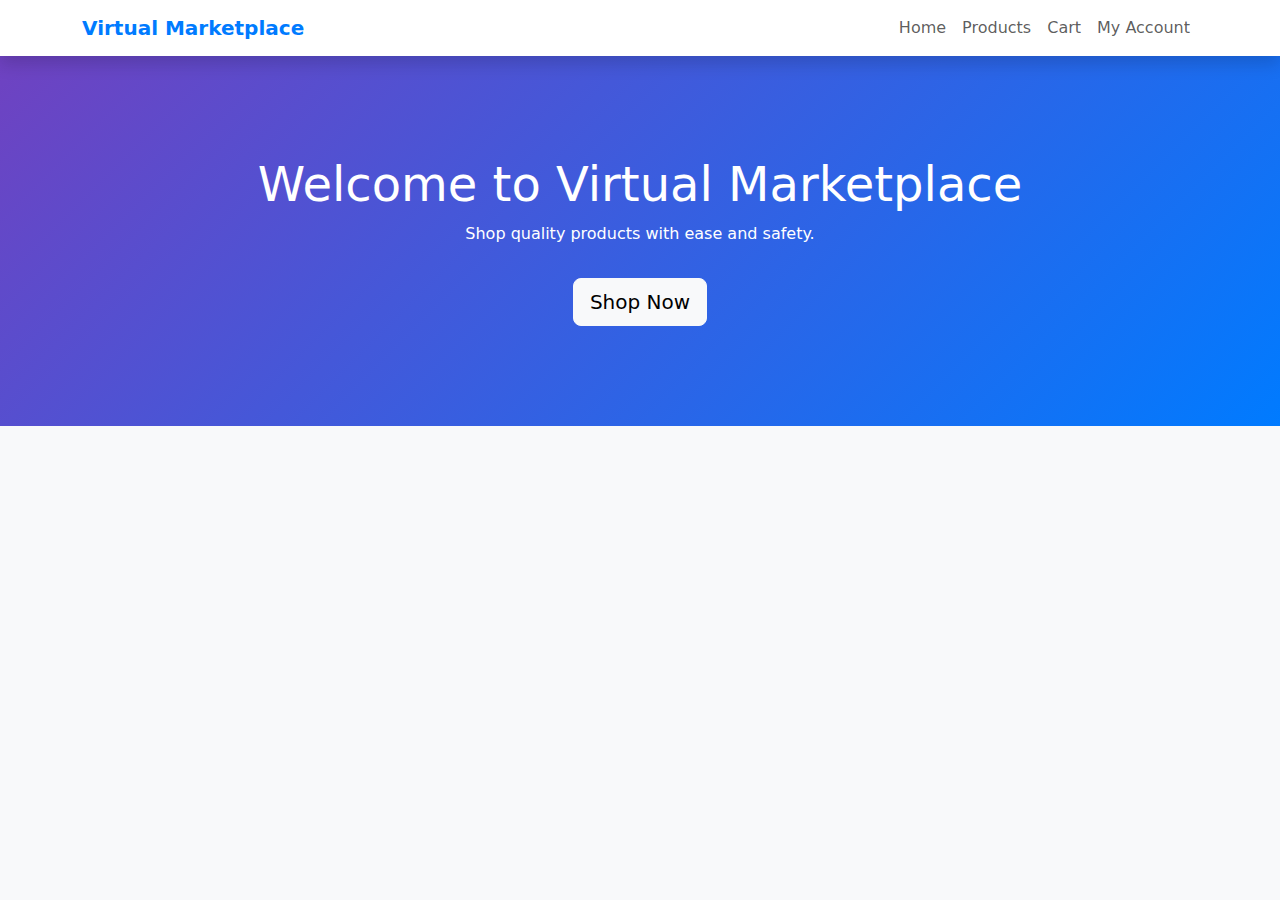
<file: virtual_marketplace/index.html>
<!DOCTYPE html>
<html lang="en">
    <head>
        <meta charset="UTF-8">
        <meta name="viewport" content="width=device-width, initial-scale=1.0">
        <title>Virtual Marketplace - Home</title>
        <link href="https://cdn.jsdelivr.net/npm/bootstrap@5.3.0/dist/css/bootstrap.min.css" rel="stylesheet">
        <style>
        body {
            background: #f8f9fa;
        }

        .navbar-brand {
            font-weight: bold;
            color: #007bff;
        }

        .hero {
            background: linear-gradient(135deg, #6f42c1, #007bff);
            color: #fff;
            padding: 100px 0;
            text-align: center;
        }

        .hero h1 {
            font-size: 3rem;
        }
        </style>
    </head>
    <body>
        <nav class="navbar navbar-expand-lg navbar-light bg-white shadow">
            <div class="container">
                <a class="navbar-brand" href="#">Virtual Marketplace</a>
                <button
                    class="navbar-toggler"
                    type="button"
                    data-bs-toggle="collapse"
                    data-bs-target="#navbarNav"
                >
                    <span class="navbar-toggler-icon"></span>
                </button>
                <div class="collapse navbar-collapse" id="navbarNav">
                    <ul class="navbar-nav ms-auto">
                        <li class="nav-item">
                            <a class="nav-link" href="index.html">Home</a>
                        </li>
                        <li class="nav-item">
                            <a class="nav-link" href="product.html">Products</a>
                        </li>
                        <li class="nav-item">
                            <a class="nav-link" href="cart.php">Cart</a>
                        </li>
                        <li class="nav-item">
                            <a class="nav-link" href="my_account.php">My Account</a>
                        </li>
                    </ul>
                </div>
            </div>
        </nav>
        <section class="hero">
            <div class="container">
                <h1>Welcome to Virtual Marketplace</h1>
                <p>Shop quality products with ease and safety.</p>
                <a href="product.html" class="btn btn-light btn-lg mt-3">Shop Now</a>
            </div>
        </section>
        <script src="https://cdn.jsdelivr.net/npm/bootstrap@5.3.0/dist/js/bootstrap.bundle.min.js"></script>
    </body>
</html>
</file>
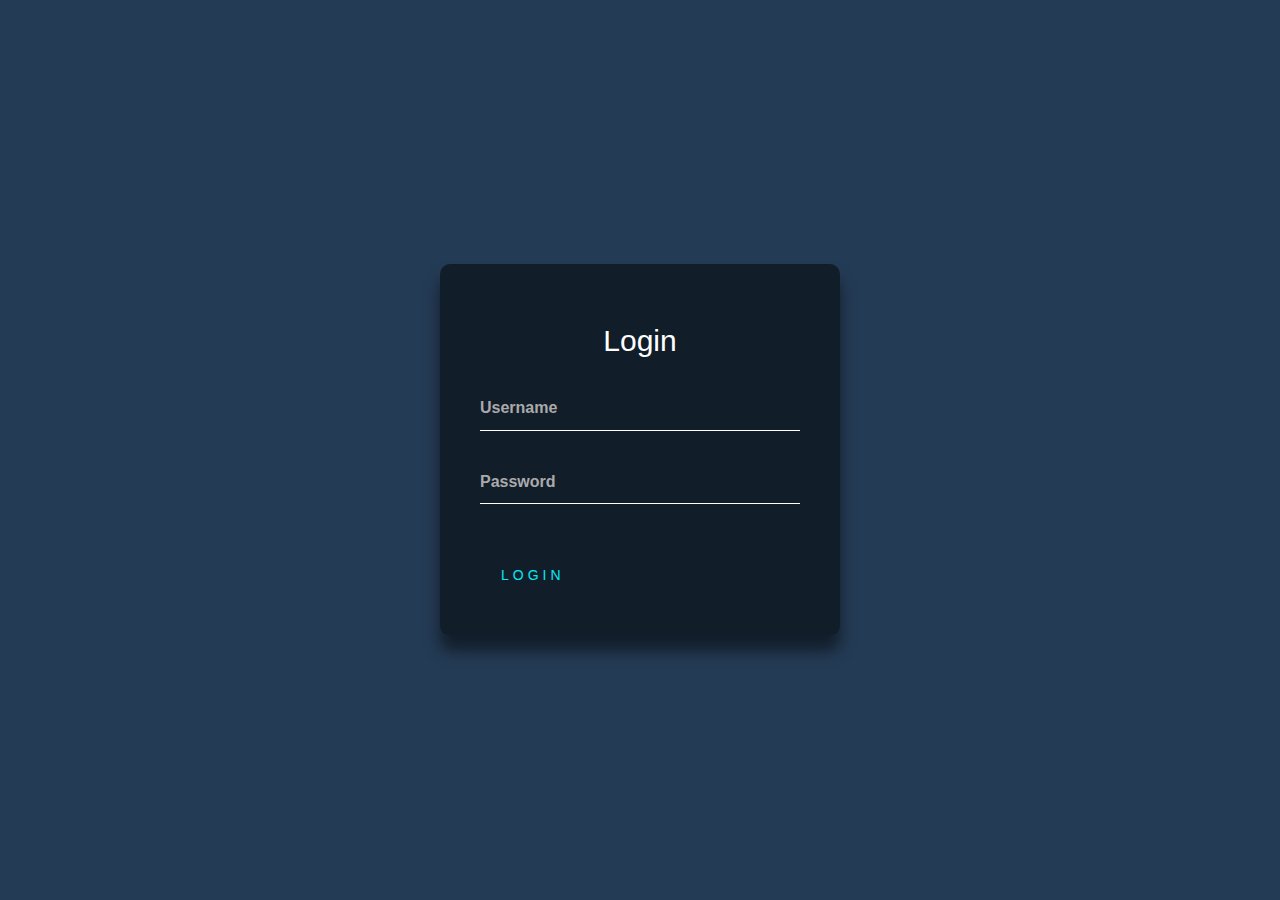
<file: formvalidation/Loginbox.html>
<!DOCTYPE html>
<html lang="">
    <head>
        <meta charset="utf-8">
        <meta http-equiv="X-UA-Compatible" content="IE=edge">
        <meta name="viewport" content="width=device-width, initial-scale=1">
        <title>Title Page</title>
        <!-- Bootstrap CSS -->
        <link href="https://maxcdn.bootstrapcdn.com/bootstrap/3.3.7/css/bootstrap.min.css" rel="stylesheet">
        <!-- HTML5 Shim and Respond.js IE8 support of HTML5 elements and media queries -->
        <!-- WARNING: Respond.js doesn't work if you view the page via file:// -->
        <!--[if lt IE 9]>
            <script src="https://oss.maxcdn.com/libs/html5shiv/3.7.3/html5shiv.js"></script>
            <script src="https://oss.maxcdn.com/libs/respond.js/1.4.2/respond.min.js"></script>
        <![endif]-->
        <style>
        * {
      margin: 0;
      padding: 0;
      box-sizing: border-box;
      font-family: sans-serif;
    }

    body {
      background: #243b55;
      display: flex;
      justify-content: center;
      align-items: center;
      min-height: 100vh;
      flex-direction: column;
      padding: 20px;
    }

    .login-box {
      width: 100%;
      max-width: 400px;
      padding: 40px;
      background: rgba(0, 0, 0, 0.5);
      border-radius: 10px;
      box-shadow: 0 15px 15px rgba(0, 0, 0, 0.5);
    }

    .login-box h2 {
      color: #fff;
      text-align: center;
      margin-bottom: 30px;
    }

    .user-box {
      position: relative;
      margin-bottom: 30px;
    }

    .user-box input {
      width: 100%;
      padding: 10px 0;
      font-size: 16px;
      color: #fff;
      background: transparent;
      border: none;
      border-bottom: 1px solid #fff;
      outline: none;
    }

    .user-box label {
      position: absolute;
      top: 0;
      left: 0;
      padding: 10px 0;
      font-size: 16px;
      color: #aaa;
      pointer-events: none;
      transition: 0.5s;
    }

    .user-box input:focus ~ label,
    .user-box input:valid ~ label {
      top: -20px;
      font-size: 12px;
      color: #03e9f4;
    }

    a.btn {
      position: relative;
      display: inline-block;
      padding: 10px 20px;
      color: #03e9f4;
      text-transform: uppercase;
      letter-spacing: 4px;
      text-decoration: none;
      overflow: hidden;
      transition: 0.5s;
      margin-top: 20px;
    }

    a.btn:hover {
      background: #f403c4;
      color: #000;
      border-radius: 5px;
      box-shadow: 0 0 5px #b4f403, 0 0 25px #1703f4, 0 0 25px #f40303, 0 0 25px #d003f4;
    }

    a.btn span {
      position: absolute;
      display: block;
    }

    a.btn span:nth-child(1) {
      top: 0;
      left: -100%;
      width: 100%;
      height: 2px;
      background: linear-gradient(90deg, transparent, #ff0000);
      animation: anim1 1s linear infinite;
    }

    a.btn span:nth-child(2) {
      top: -100%;
      right: 0;
      width: 2px;
      height: 100%;
      background: linear-gradient(180deg, #00ff00, #0000ff);
      animation: anim2 1s linear infinite;
      animation-delay: 0.25s;
    }

    a.btn span:nth-child(3) {
      bottom: 0;
      right: -100%;
      width: 100%;
      height: 2px;
      background: linear-gradient(270deg, #ff0000, #0000ff);
      animation: anim3 1s linear infinite;
      animation-delay: 0.5s;
    }

    a.btn span:nth-child(4) {
      bottom: -100%;
      left: 0;
      width: 2px;
      height: 100%;
      background: linear-gradient(360deg, #00ff00, #ff00ff);
      animation: anim4 1s linear infinite;
      animation-delay: 0.75s;
    }

    @keyframes anim1 {
      0% { left: -100%; }
      50%, 100% { left: 100%; }
    }

    @keyframes anim2 {
      0% { top: -100%; }
      50%, 100% { top: 100%; }
    }

    @keyframes anim3 {
      0% { right: -100%; }
      50%, 100% { right: 100%; }
    }

    @keyframes anim4 {
      0% { bottom: -100%; }
      50%, 100% { bottom: 100%; }
    }

    .warning-message, .danger-symbol {
      display: none;
      color: red;
      font-size: 16px;
      text-align: center;
      margin-top: 20px;
    }

    .danger-symbol {
      font-size: 40px;
    }

    .program-selection {
      display: none;
      text-align: center;
      margin-top: 20px;
      color: white;
    }

    .program-selection a {
      display: block;
      margin: 10px 0;
      color: #03e9f4;
      text-decoration: none;
      font-size: 18px;
    }

    .program-selection a:hover {
      color: #f403c4;
    }

    .warning {
      animation: blink 0.8s infinite;
    }

    @keyframes blink {
      0%, 100% { background: transparent; }
      50% { background: red; }
    }

    @media (max-width: 480px) {
      .login-box {
        padding: 30px 20px;
      }

      .login-box h2 {
        font-size: 22px;
      }

      .user-box input {
        font-size: 14px;
      }

      a.btn {
        font-size: 14px;
        letter-spacing: 2px;
      }
    }
        </style>
    </head>
    <body>
        <div class="login-box">
            <h2>Login</h2>
            <form onsubmit="return chkvalue()">
                <div class="user-box">
                    <input type="text" id="username" required>
                    <label>Username</label>
                </div>
                <div class="user-box">
                    <input type="password" id="password" required>
                    <label>Password</label>
                </div>
                <a href="#" class="btn" onclick="chkvalue(); return false;">
                    Login
                    <span></span>
                    <span></span>
                    <span></span>
                    <span></span>
                </a>
                <div id="warning-message" class="warning-message"></div>
                <div id="danger-symbol" class="danger-symbol">&#9888;</div>
            </form>
        </div>
        <div class="program-selection" id="program-box">
            <h2>Select a Program</h2>
            <a href="#" onclick="verifyPassword('sunmoon.html'); return false">Sunmoon project</a>
            <a href="#" onclick="verifyPassword('table_ex1_cricket_player_list.html'); return false;">table cricket player list</a>
            <a href="#" onclick="verifyPassword('prog3.html'); return false;">Program 3</a>
            <a href="#" onclick="verifyPassword('Loginbox.html'); return false;">Program 4</a>
            <a href="#" onclick="verifyPassword('program5.html'); return false;">Program 5</a>
        </div>
        <script>
    let attempt = 0;
    let programAttempt = 0;

    function chkvalue() {
      const uid = document.getElementById("username").value;
      const pass = document.getElementById("password").value;

      if (uid === "Admin" && pass === "123456") {
        alert("Welcome user");
        document.querySelector(".login-box").style.display = "none";
        document.getElementById("program-box").style.display = "block";
      } else {
        attempt++;
        const warn = document.getElementById("warning-message");
        const danger = document.getElementById("danger-symbol");
        warn.style.display = "block";
        warn.innerText = attempt < 3
          ? `Invalid credentials (${attempt} attempt${attempt > 1 ? 's' : ''})`
          : "3 attempts failed - System locked";

        if (attempt >= 3) {
          danger.style.display = "block";
          document.getElementById("username").classList.add("warning");
          document.getElementById("password").classList.add("warning");
          const alarm = new Audio('warning-alarm-loop-279206.mp3');
          alarm.play();
        }
      }
    }

    function verifyPassword(programUrl) {
      const pass = prompt("Please enter your password:");
      if (pass === "123456") {
        window.location.href = programUrl;
      } else {
        programAttempt++;
        if (programAttempt < 3) {
          alert("Incorrect password.");
        } else {
          document.getElementById("warning-message").innerText = "3 attempt fail";
          document.getElementById("warning-message").style.display = "block";
          document.getElementById("danger-symbol").style.display = "block";
          document.getElementById("username").classList.add("warning");
          document.getElementById("password").classList.add("warning");
          const alarm = new Audio('warning-alarm-loop-279206.mp3');
          alarm.play();
        }
      }
    }
        </script>
        <!-- jQuery -->
        <script src="https://ajax.googleapis.com/ajax/libs/jquery/1.12.4/jquery.min.js"></script>
        <!-- Bootstrap JavaScript -->
        <script src="https://maxcdn.bootstrapcdn.com/bootstrap/3.3.7/js/bootstrap.min.js"></script>
    </body>
</html>
</file>
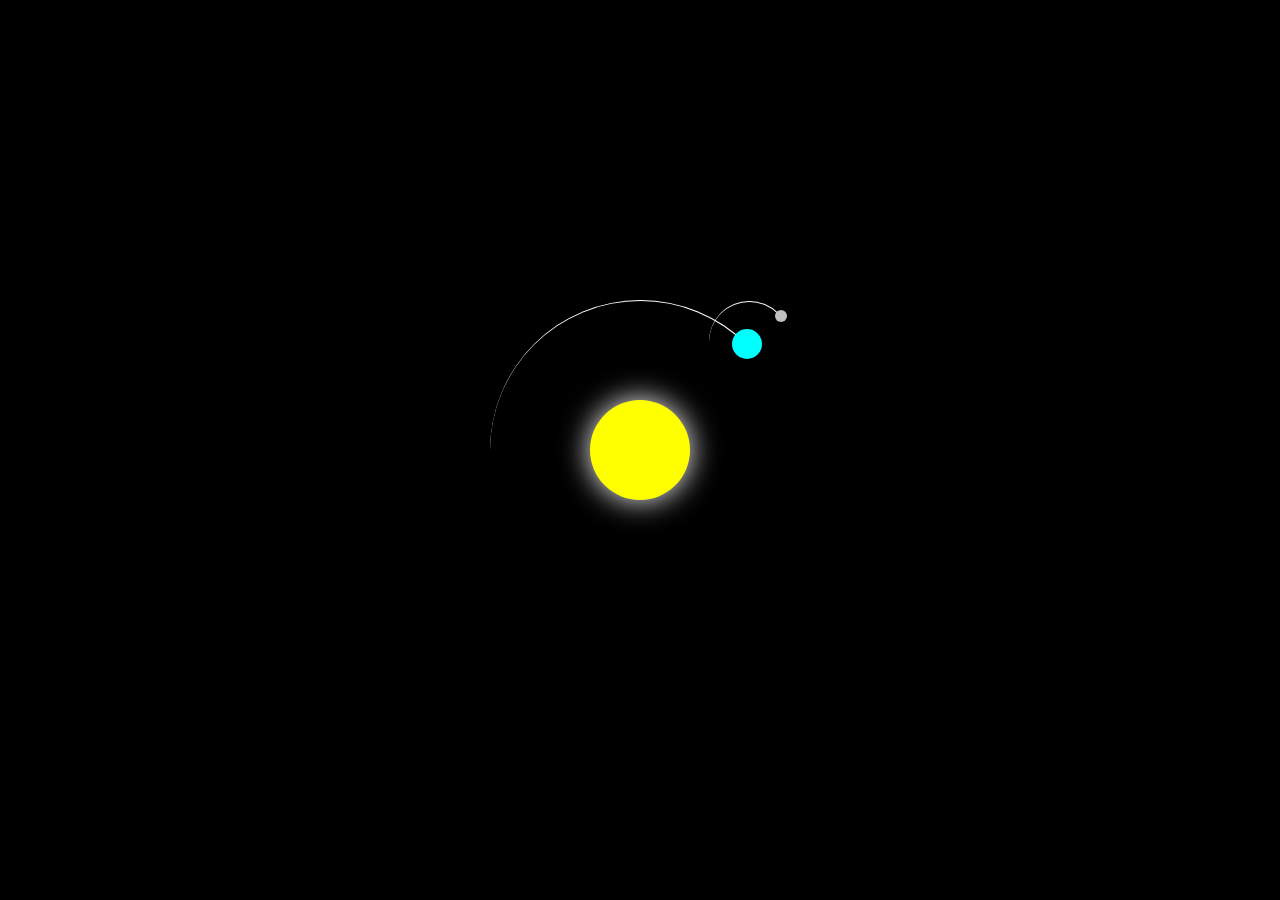
<file: formvalidation/sunmoon.html>
<!DOCTYPE html>
<html lang="en">
    <head>
        <meta charset="UTF-8">
        <meta name="viewport" content="width=device-width, initial-scale=1.0">
        <title>Document</title>
        <style>
        body{
            margin: 0px;
            height: 100vh;
            display: flex;
            align-items: center;
            justify-content: center;
            background-color: black;
            overflow: hidden;
        }
        .container{
            font-size: 10px;
            width: 40em;
            height: 40em;
            position: relative;
        }
        .sun{
            position: absolute;
            top: 15em;
            left: 15em;
            width: 10em;
            height: 10em;
            background-color: yellow;
            border-radius: 50%;
            box-shadow: 0 0 3em white;
        }
        .earth,.moon{
            position: absolute;
            border-style: solid;
            border-color: white transparent transparent transparent  ;
           border-radius: 50%;
            border-width: 0.1em 0.1em 0 0;
        }
       
        .earth{
            top: 5em;
            left: 5em;
            height: 30em;
            width: 30em;
            animation:orbit 36.5s linear infinite;
        }
        .moon{
            top:0;
            right: 0;
            height: 8em;
            width: 8em;
            animation: orbit 2.7s linear infinite;
    
        }
        .earth::before,.moon::before{
            content:'';
            position: absolute;
            border-radius: 50%;
    
        }
        .earth::before{
            top:2.8em;
            right: 2.8em;
            width: 3em;
            height: 3em;
            background-color: aqua;
        }
        .moon::before{
            top: 0.8em;
            right:0.2em;
            width: 1.2em;
            height: 1.2em;
            background-color: silver;
        }
        @keyframes orbit{
            to {
                transform: rotate(360deg);
                
            }
        }
        </style>
    </head>
    <body>
        <div class="container">
            <div class="sun"></div>
            <div class="earth">
                <div class="moon"></div>
            </div>
        </div>
    </body>
</html>
</file>
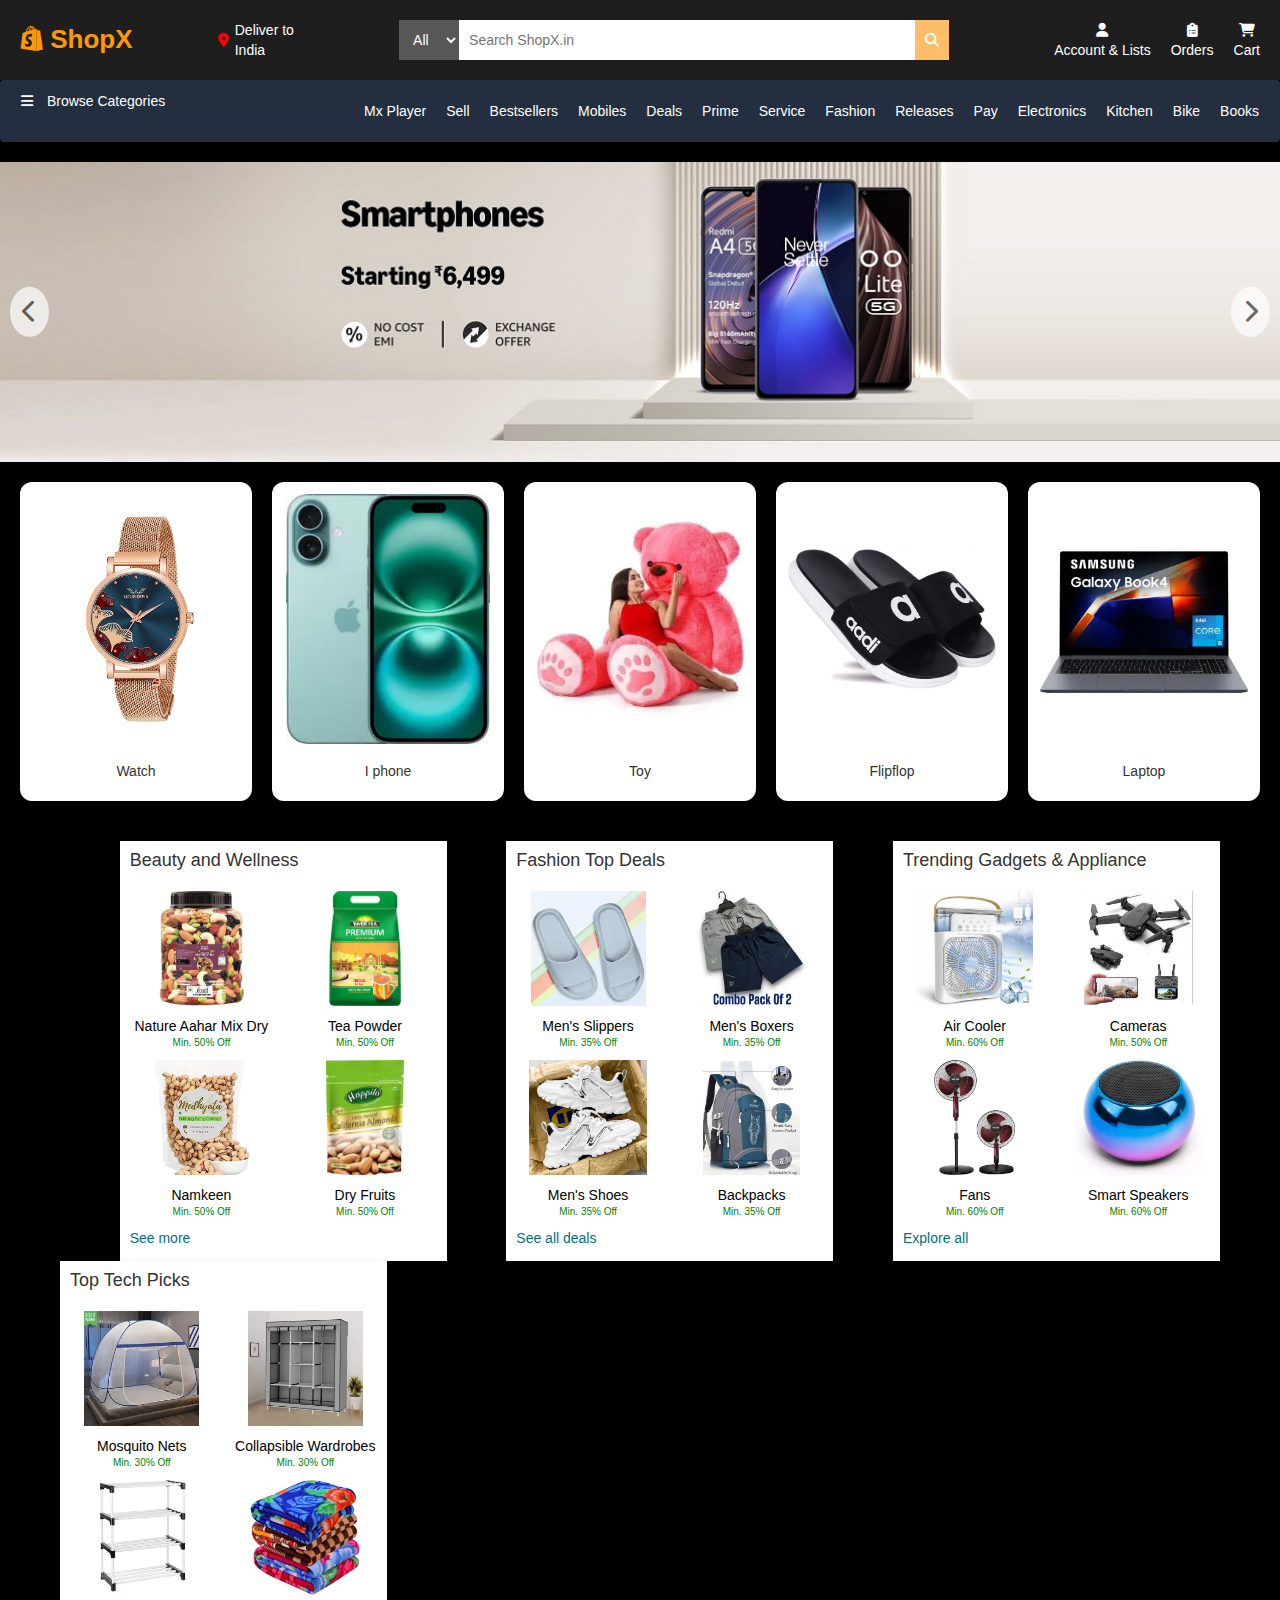
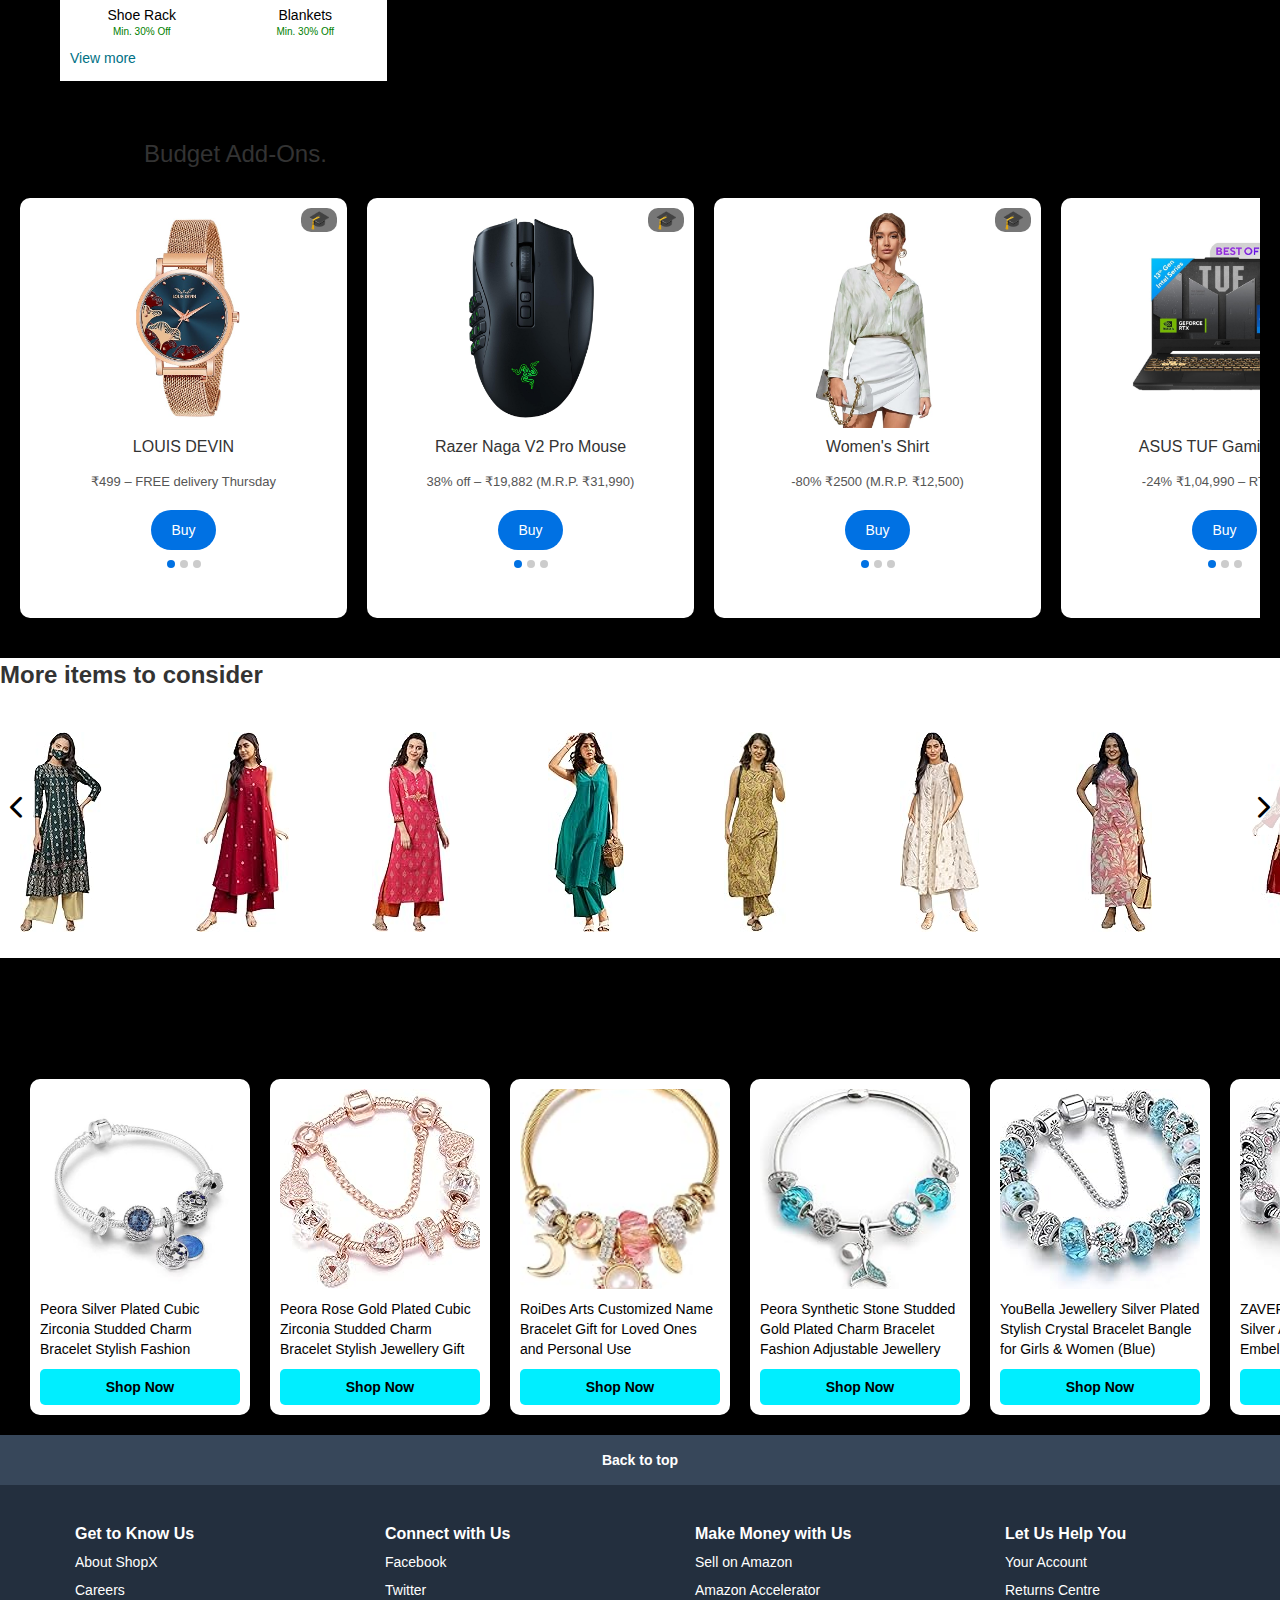
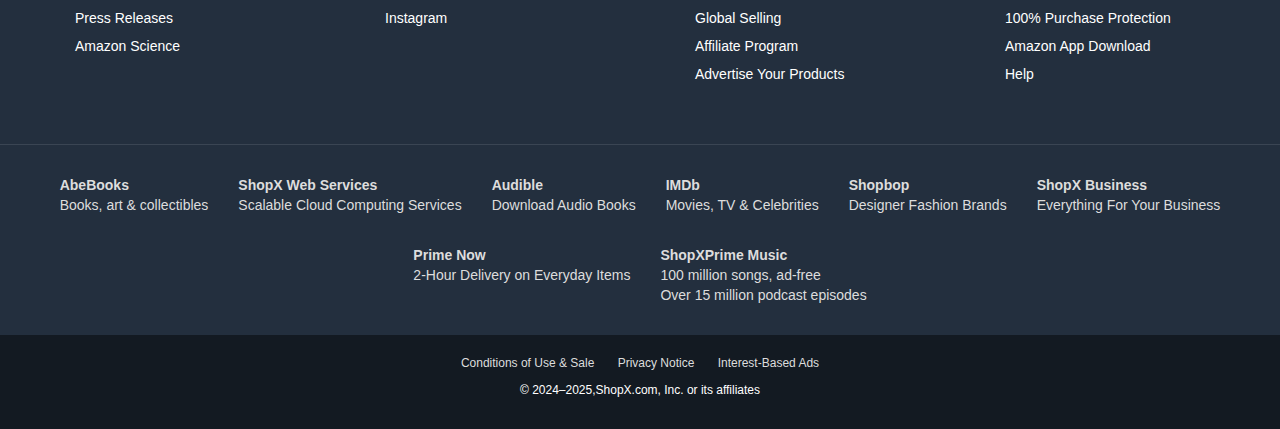
<file: shopXproject/project1.html>
<!DOCTYPE html>
<html lang="">
    <head>
        <meta charset="utf-8">
        <meta http-equiv="X-UA-Compatible" content="IE=edge">
        <meta name="viewport" content="width=device-width, initial-scale=1">
        <title>Title Page</title>
        <!-- Bootstrap CSS -->
        <link href="https://maxcdn.bootstrapcdn.com/bootstrap/3.3.7/css/bootstrap.min.css" rel="stylesheet">
        <link rel="stylesheet" href="https://cdnjs.cloudflare.com/ajax/libs/font-awesome/6.5.0/css/all.min.css">
        <!-- HTML5 Shim and Respond.js IE8 support of HTML5 elements and media queries -->
        <!-- WARNING: Respond.js doesn't work if you view the page via file:// -->
        <!--[if lt IE 9]>
            <script src="https://oss.maxcdn.com/libs/html5shiv/3.7.3/html5shiv.js"></script>
            <script src="https://oss.maxcdn.com/libs/respond.js/1.4.2/respond.min.js"></script>
        <![endif]-->
        <link rel="stylesheet" href="project1.css">
    </head>
    <body>
        <header>
            <div class="header">
                <a href="#" class="logo">
                    <i class="fa-brands fa-shopify"></i>
                    ShopX
                </a>
                <div class="location">
                    <i class="fa-solid fa-location-dot" style="color: red;"></i>
                    <span style="margin-left: 6px;">
                        Deliver to
                        <br>
                        India
                    </span>
                </div>
                <div class="search-bar">
                    <select>
                        <option>All</option>
                        <option>Fashion</option>
                        <option>Electronics</option>
                        <option>Books</option>
                    </select>
                    <input type="text" placeholder="Search ShopX.in">
                    <button>
                        <i class="fa-solid fa-magnifying-glass"></i>
                    </button>
                </div>
                <div class="nav-options">
                    <div class="nav-item" onmouseenter="toggleDropdown('accountDropdown')" onmouseleave="toggleDropdown('')">
                        <div class="itemhover">
                            <i class="fas fa-user"></i>
                            <br>
                            Account & Lists
                        </div>
                        <div class="dropdown" id="accountDropdown">
                            <h4>
                                New customer?
                                <a href="#">Start here.</a>
                            </h4>
                            <hr>
                            <h4>Your Lists</h4>
                            <a href="#">Wish List</a>
                            <a href="#">Baby Wishlist</a>
                            <hr>
                            <h4>Your Account</h4>
                            <a href="#">Orders</a>
                            <a href="#">Recommendations</a>
                        </div>
                    </div>
                    <div class="nav-item" onmouseenter="toggleDropdown('accountDropdown')" onmouseleave="toggleDropdown('')">
                        <div class="itemhover">
                            <i class="fas fa-clipboard-list"></i>
                            <br>
                            Orders
                        </div>
                        <div class="dropdown" id="ordersDropdown">
                            <h4>Your Orders</h4>
                            <a href="#">Track or return</a>
                            <hr>
                            <a href="#">Order history</a>
                        </div>
                    </div>
                    <div class="cart" onclick="toggleDropdown('cartDropdown')">
                        <div class="itemhover">
                            <i class="fa-solid fa-cart-shopping"></i>
                            <br>
                            Cart
                        </div>
                        <div class="cart-dropdown" id="cartDropdown">
                            <p>Your Cart is empty</p>
                            <button>View Cart</button>
                            <button>Checkout</button>
                        </div>
                    </div>
                </div>
            </div>
            <div class="panel">
                <div class="panel-all" onclick="toggleCategoryDropdown()">
                    <i class="fas fa-bars"></i>
                    <span style="margin-left: 10px;">Browse Categories</span>
                    <div class="dropdown-content" id="dropdownMenu">
                        <h4>Trending</h4>
                        <ul>
                            <li>Bestsellers</li>
                            <li>New Releases</li>
                            <li>Movers and Shakers</li>
                        </ul>
                        <h4>Digital Content & Devices</h4>
                        <ul>
                            <li>Echo & Alexa</li>
                            <li>Fire TV</li>
                            <li>Kindle & eBooks</li>
                            <li>Audible Audiobooks</li>
                            <li>Prime Video</li>
                            <li>Prime Music</li>
                        </ul>
                        <h4>Shop by Category</h4>
                        <ul>
                            <li>Mobiles, Computers</li>
                            <li>TV, Electronics</li>
                            <li>Men's Fashion</li>
                            <li>Women's Fashion</li>
                            <li>See all</li>
                        </ul>
                        <h4>Programs & Features</h4>
                        <ul>
                            <li>Amazon Pay</li>
                            <li>Gift Cards & Recharges</li>
                            <li>Amazon Launchpad</li>
                            <li>Amazon Business</li>
                        </ul>
                        <h4>Help & Settings</h4>
                        <ul>
                            <li>Your Account</li>
                            <li>Customer Service</li>
                            <li>Sign in</li>
                        </ul>
                    </div>
                </div>
                <div class="panel-ops">
                    <a href="#">
                        <p>Mx Player</p>
                    </a>
                    <a href="#">
                        <p>Sell</p>
                    </a>
                    <a href="#">
                        <p>Bestsellers</p>
                    </a>
                    <a href="#">
                        <p>Mobiles</p>
                    </a>
                    <a href="#">
                        <p>Deals</p>
                    </a>
                    <a href="#">
                        <p>Prime</p>
                    </a>
                    <a href="#">
                        <p>Service</p>
                    </a>
                    <a href="#">
                        <p>Fashion</p>
                    </a>
                    <a href="#">
                        <p>Releases</p>
                    </a>
                    <a href="#">
                        <p>Pay</p>
                    </a>
                    <a href="#">
                        <p>Electronics</p>
                    </a>
                    <a href="#">
                        <p>Kitchen</p>
                    </a>
                    <a href="#">
                        <p>Bike</p>
                    </a>
                    <a href="#">
                        <p>Books</p>
                    </a>
                </div>
            </div>
        </header>
        <!-- ---------- SLIDER ---------- -->
        <div class="slider-container">
            <div class="slider" id="slider">
                <img src="image/amazonimg2.jpg" class="slide" alt="Slide 1">
                <img src="image/amazonic3.jpg" class="slide" alt="Slide 2">
                <img src="image/amazonic4.jpg" class="slide" alt="Slide 3">
                <img src="image/amazonic6.png" class="slide" alt="Slide 4">
                <img src="image/amazoic5.jpg" class="slide" alt="Slide 5">
            </div>
            <button class="prev" type="button" onclick="moveSlide(-1)">
                <i class="fa fa-chevron-left"></i>
            </button>
            <button class="next" type="button" onclick="moveSlide(1)">
                <i class="fa fa-chevron-right"></i>
            </button>
        </div>
        <script>
let currentSlide = 0;

function showSlide(index) {
    const slides = document.querySelectorAll('.slider .slide');
    if (slides.length === 0) return;
    if (index >= slides.length) currentSlide = 0;
    else if (index < 0) currentSlide = slides.length - 1;
    else currentSlide = index;

    slides.forEach((slide, i) => {
        slide.style.display = (i === currentSlide) ? 'block' : 'none';
    });
}

function moveSlide(step) {
    showSlide(currentSlide + step);
}

// Initialize slider after DOM is loaded
document.addEventListener('DOMContentLoaded', function () {
    showSlide(0);

    // Auto slide every 3 seconds
    setInterval(function() {
        moveSlide(1);
    }, 3000); // 3000 ms = 3 seconds
});
        </script>
        <!-- a-spacing-none-showgun-widget -->
        <section class="x99_wrapper">
            <div class="grid_q1w2e3">
                <div class="bx_abc_xyz">
                    <img src="image/watch1.webp" alt="Product 1">
                    <h4>Watch</h4>
                </div>
                <div class="bx_abc_xyz">
                    <img src="image/applem.webp" alt="Product 2">
                    <h4>I phone</h4>
                </div>
                <div class="bx_abc_xyz">
                    <img src="image/toy.webp" alt="Product 3">
                    <h4>Toy</h4>
                </div>
                <div class="bx_abc_xyz">
                    <img src="image/flipfa.webp" alt="Product 4">
                    <h4>Flipflop</h4>
                </div>
                <div class="bx_abc_xyz">
                    <img src="image/laptop.webp" alt="Product 6">
                    <h4>Laptop</h4>
                </div>
            </div>
        </section>
        <!-- container -->
        <section>
            <div class="container">
                <!-- CARD 1 -->
                <div class="card">
                    <h3>Beauty and Wellness</h3>
                    <div class="grid-2x2">
                        <a href="#">
                            <img src="image/dryfruit.webp" alt="">
                            <span>Nature Aahar Mix Dry</span>
                            <span class="discount">Min. 50% Off</span>
                        </a>
                        <a href="#">
                            <img src="image/teapowder.webp" alt="">
                            <span>Tea Powder</span>
                            <span class="discount">Min. 50% Off</span>
                        </a>
                        <a href="#">
                            <img src="image/namkin.webp" alt="">
                            <span>Namkeen</span>
                            <span class="discount">Min. 50% Off</span>
                        </a>
                        <a href="#">
                            <img src="image/badam.webp" alt="">
                            <span>Dry Fruits</span>
                            <span class="discount">Min. 50% Off</span>
                        </a>
                    </div>
                    <div class="see-more">See more</div>
                </div>
                <!-- CARD 2 -->
                <div class="card">
                    <h3>Fashion Top Deals</h3>
                    <div class="grid-2x2">
                        <a href="#">
                            <img src="image/messlipper.webp" alt="">
                            <span>Men's Slippers</span>
                            <span class="discount">Min. 35% Off</span>
                        </a>
                        <a href="#">
                            <img src="image/mensboxers.webp" alt="">
                            <span>Men's Boxers</span>
                            <span class="discount">Min. 35% Off</span>
                        </a>
                        <a href="#">
                            <img src="image/mensshoes.webp" alt="">
                            <span>Men's Shoes</span>
                            <span class="discount">Min. 35% Off</span>
                        </a>
                        <a href="#">
                            <img src="image/backpack.webp" alt="">
                            <span>Backpacks</span>
                            <span class="discount">Min. 35% Off</span>
                        </a>
                    </div>
                    <div class="see-more">See all deals</div>
                </div>
                <!-- CARD 3 -->
                <div class="card">
                    <h3>Trending Gadgets & Appliance</h3>
                    <div class="grid-2x2">
                        <a href="#">
                            <img src="image/aircooler.webp" alt="">
                            <span>Air Cooler</span>
                            <span class="discount">Min. 60% Off</span>
                        </a>
                        <a href="#">
                            <img src="image/camera.webp" alt="">
                            <span>Cameras</span>
                            <span class="discount">Min. 50% Off</span>
                        </a>
                        <a href="#">
                            <img src="image/fan.webp" alt="">
                            <span>Fans</span>
                            <span class="discount">Min. 60% Off</span>
                        </a>
                        <a href="#">
                            <img src="image/speaker.webp" alt="">
                            <span>Smart Speakers</span>
                            <span class="discount">Min. 60% Off</span>
                        </a>
                    </div>
                    <div class="see-more">Explore all</div>
                </div>
                <!-- CARD 4 -->
                <div class="card">
                    <h3>Top Tech Picks</h3>
                    <div class="grid-2x2">
                        <a href="#">
                            <img src="image/moque.webp" alt="">
                            <span>Mosquito Nets</span>
                            <span class="discount">Min. 30% Off</span>
                        </a>
                        <a href="#">
                            <img src="image/collpisil.webp" alt="">
                            <span>Collapsible Wardrobes</span>
                            <span class="discount">Min. 30% Off</span>
                        </a>
                        <a href="#">
                            <img src="image/shoerack.webp" alt="">
                            <span>Shoe Rack</span>
                            <span class="discount">Min. 30% Off</span>
                        </a>
                        <a href="#">
                            <img src="image/blanket.webp" alt="">
                            <span>Blankets</span>
                            <span class="discount">Min. 30% Off</span>
                        </a>
                    </div>
                    <div class="see-more "> View more</div>
                </div>
            </div>
        </section>
        <!-- shop section -->
        <section class="shop-section">
            <h2>
                <a href="#" style="color: #000">
                    All models.
                    <span style="color: #333;">Budget Add-Ons.</span>
                </a>
            </h2>
            <div class="product-scroll-container">
                <!-- PRODUCT 1 -->
                <div class="product-card">
                    <div class="badge">🎓</div>
                    <a href="#">
                        <img src="image/watch1.webp" alt="">
                    </a>
                    <h3>LOUIS DEVIN</h3>
                    <div class="price">₹499 – FREE delivery Thursday</div>
                    <a href="#" class="buy-button">Buy</a>
                    <div class="dots">
                        <div class="dot active"></div>
                        <div class="dot"></div>
                        <div class="dot"></div>
                    </div>
                </div>
                <!-- PRODUCT 2 -->
                <div class="product-card">
                    <div class="badge">🎓</div>
                    <a href="#">
                        <img src="image/mouse1.jpg" alt="">
                    </a>
                    <h3>Razer Naga V2 Pro Mouse</h3>
                    <div class="price">38% off – ₹19,882 (M.R.P. ₹31,990)</div>
                    <a href="#" class="buy-button">Buy</a>
                    <div class="dots">
                        <div class="dot active"></div>
                        <div class="dot"></div>
                        <div class="dot"></div>
                    </div>
                </div>
                <!-- PRODUCT 3 -->
                <div class="product-card">
                    <div class="badge">🎓</div>
                    <a href="#">
                        <img src="image/ldress1.jpg" alt="">
                    </a>
                    <h3>Women's Shirt</h3>
                    <div class="price">-80% ₹2500 (M.R.P. ₹12,500)</div>
                    <a href="#" class="buy-button">Buy</a>
                    <div class="dots">
                        <div class="dot active"></div>
                        <div class="dot"></div>
                        <div class="dot"></div>
                    </div>
                </div>
                <!-- PRODUCT 4 -->
                <div class="product-card">
                    <div class="badge">🎓</div>
                    <a href="#">
                        <img src="image/laptop1.jpg" alt="">
                    </a>
                    <h3>ASUS TUF Gaming F15</h3>
                    <div class="price">-24% ₹1,04,990 – RTX 4060</div>
                    <a href="#" class="buy-button">Buy</a>
                    <div class="dots">
                        <div class="dot active"></div>
                        <div class="dot"></div>
                        <div class="dot"></div>
                    </div>
                </div>
                <!-- PRODUCT 5 -->
                <div class="product-card">
                    <div class="badge">🎓</div>
                    <a href="#">
                        <img src="image/samsung1.jpg" alt="">
                    </a>
                    <h3>Samsung Galaxy S25 Ultra</h3>
                    <div class="price">100% ₹0 (M.R.P. ₹1,41,999)  special one satish sir</div>
                    <a href="#" class="buy-button">Buy</a>
                    <div class="dots">
                        <div class="dot active"></div>
                        <div class="dot"></div>
                        <div class="dot"></div>
                    </div>
                </div>
                <!-- PRODUCT 6 -->
                <div class="product-card">
                    <div class="badge">🎓</div>
                    <a href="#">
                        <img src="image/braslate1.jpg" alt="">
                    </a>
                    <h3>Rose Gold Bracelet</h3>
                    <div class="price">-80% ₹999 (M.R.P. ₹4,925)</div>
                    <a href="#" class="buy-button">Buy</a>
                    <div class="dots">
                        <div class="dot active"></div>
                        <div class="dot"></div>
                        <div class="dot"></div>
                    </div>
                </div>
            </div>
        </section>
        <!-- slider wrapper -->
        <section>
            <div class="slider-wrapper">
                <div class="slider-title">More items to consider</div>
                <!-- Arrows -->
                <button class="arrow-btn prev-btn" id="prevBtn">
                    <i class="fa fa-chevron-left"></i>
                </button>
                <div class="product-container" id="productSlider">
                    <!-- Products -->
                    <div class="product">
                        <img src="image/lediesd2.jpg" alt="">
                    </div>
                    <div class="product">
                        <img src="image/ledies3.jpg" alt="">
                    </div>
                    <div class="product">
                        <img src="image/ledies4.jpg" alt="">
                    </div>
                    <div class="product">
                        <img src="image/lediesd5.jpg" alt="">
                    </div>
                    <div class="product">
                        <img src="image/ledies6.jpg" alt="">
                    </div>
                    <div class="product">
                        <img src="image/ledies7.jpg" alt="">
                    </div>
                    <div class="product">
                        <img src="image/ledies8.jpg" alt="">
                    </div>
                    <div class="product">
                        <img src="image/ledies10.jpg" alt="">
                    </div>
                    <div class="product">
                        <img src="image/lediesd1.jpg" alt="">
                    </div>
                    <div class="product">
                        <img src="image/ledies11.jpg" alt="">
                    </div>
                    <div class="product">
                        <img src="image/lediesd12.jpg" alt="">
                    </div>
                    <div class="product">
                        <img src="image/ledies13.jpg" alt="">
                    </div>
                    <div class="product">
                        <img src="image/ledies14.jpg" alt="">
                    </div>
                    <div class="product">
                        <img src="image/ledies15.jpg" alt="">
                    </div>
                    <div class="product">
                        <img src="image/ledies17.jpg" alt="">
                    </div>
                </div>
                <button class="arrow-btn next-btn" id="nextBtn">
                    <i class="fa fa-chevron-right"></i>
                </button>
            </div>
        </section>
        <h2 class="section-title">Jewellery</h2>
        <div class="product-scroll">
            <!-- Product 1 -->
            <div class="product-img2">
                <img src="image/br1.jpg" alt="Peora Silver" loading="lazy">
                <div class="product-title">Peora Silver Plated Cubic Zirconia Studded Charm Bracelet Stylish Fashion Jewellery Gift</div>
                <button class="btn-shop">Shop Now</button>
            </div>
            <!-- Product 2 -->
            <div class="product-img2">
                <img src="image/br2.jpg" alt="Peora Rose Gold" loading="lazy">
                <div class="product-title">Peora Rose Gold Plated Cubic Zirconia Studded Charm Bracelet Stylish Jewellery Gift</div>
                <button class="btn-shop">Shop Now</button>
            </div>
            <!-- Product 3 -->
            <div class="product-img2">
                <img src="image/br3.jpg" alt="RoiDes Name" loading="lazy">
                <div class="product-title">RoiDes Arts Customized Name Bracelet Gift for Loved Ones and Personal Use</div>
                <button class="btn-shop">Shop Now</button>
            </div>
            <!-- Product 4 -->
            <div class="product-img2">
                <img src="image/br4.jpg" alt="Peora Synthetic" loading="lazy">
                <div class="product-title">Peora Synthetic Stone Studded Gold Plated Charm Bracelet Fashion Adjustable Jewellery</div>
                <button class="btn-shop">Shop Now</button>
            </div>
            <!-- Product 5 -->
            <div class="product-img2">
                <img src="image/br5.jpg" alt="YouBella Blue" loading="lazy">
                <div class="product-title">YouBella Jewellery Silver Plated Stylish Crystal Bracelet Bangle for Girls & Women (Blue)</div>
                <button class="btn-shop">Shop Now</button>
            </div>
            <!-- Product 6 -->
            <div class="product-img2">
                <img src="image/br6.jpg" alt="Zaveri Multi" loading="lazy">
                <div class="product-title">ZAVERI PEARLS Multi-Color Silver Artificial Stones Embellished Kada Bracelets For Women</div>
                <button class="btn-shop">Shop Now</button>
            </div>
        </div>
        <!--  -->
        <footer class="footer">
            <div class="footer-top">Back to top</div>
            <div class="footer-main">
                <div class="footer-column">
                    <h4>Get to Know Us</h4>
                    <ul>
                        <li>About ShopX</li>
                        <li>Careers</li>
                        <li>Press Releases</li>
                        <li>Amazon Science</li>
                    </ul>
                </div>
                <div class="footer-column">
                    <h4>Connect with Us</h4>
                    <ul>
                        <li>Facebook</li>
                        <li>Twitter</li>
                        <li>Instagram</li>
                    </ul>
                </div>
                <div class="footer-column">
                    <h4>Make Money with Us</h4>
                    <ul>
                        <li>Sell on Amazon</li>
                        <li>Amazon Accelerator</li>
                        <li>Global Selling</li>
                        <li>Affiliate Program</li>
                        <li>Advertise Your Products</li>
                    </ul>
                </div>
                <div class="footer-column">
                    <h4>Let Us Help You</h4>
                    <ul>
                        <li>Your Account</li>
                        <li>Returns Centre</li>
                        <li>100% Purchase Protection</li>
                        <li>Amazon App Download</li>
                        <li>Help</li>
                    </ul>
                </div>
            </div>
            <!-- 
 -->
            <!-- Partner Services Section -->
            <div class="footer-partners">
                <div class="partner-item">
                    <strong>AbeBooks</strong>
                    <br>
                    Books, art & collectibles
                </div>
                <div class="partner-item">
                    <strong>ShopX Web Services</strong>
                    <br>
                    Scalable Cloud Computing Services
                </div>
                <div class="partner-item">
                    <strong>Audible</strong>
                    <br>
                    Download Audio Books
                </div>
                <div class="partner-item">
                    <strong>IMDb</strong>
                    <br>
                    Movies, TV & Celebrities
                </div>
                <div class="partner-item">
                    <strong>Shopbop</strong>
                    <br>
                    Designer Fashion Brands
                </div>
                <div class="partner-item">
                    <strong>ShopX Business</strong>
                    <br>
                    Everything For Your Business
                </div>
                <div class="partner-item">
                    <strong>Prime Now</strong>
                    <br>
                    2-Hour Delivery on Everyday Items
                </div>
                <div class="partner-item">
                    <strong>ShopXPrime Music</strong>
                    <br>
                    100 million songs, ad-free
                    <br>
                    Over 15 million podcast episodes
                </div>
            </div>
            <!-- Bottom Links -->
            <div class="footer-bottom">
                <div class="footer-links">
                    <a href="#">Conditions of Use & Sale</a>
                    <a href="#">Privacy Notice</a>
                    <a href="#">Interest-Based Ads</a>
                </div>
                <p>© 2024–2025,ShopX.com, Inc. or its affiliates</p>
            </div>
        </footer>
        <script src="project1.js"></script>
        <!-- jQuery -->
        <script src="https://ajax.googleapis.com/ajax/libs/jquery/1.12.4/jquery.min.js"></script>
        <!-- Bootstrap JavaScript -->
        <script src="https://maxcdn.bootstrapcdn.com/bootstrap/3.3.7/js/bootstrap.min.js"></script>
    </body>
</html>
</file>
<file: shopXproject/project1.css>
* {
      margin: 0;
      padding: 0;
      box-sizing: border-box;
    }

    body {
      font-family: 'Segoe UI', Tahoma, Geneva, Verdana, sans-serif;
      background-color: #000;
    }

/* header */

    .header {
      background-color: #1e1e1e;
      color: white;
      padding: 10px 20px;
      display: flex;
      flex-wrap: wrap;
      justify-content: space-between;
      align-items: center;
    }

    .logo {
      font-size: 26px;
      font-weight: bold;
      color: #ff9900;
      text-decoration: none;
    }

    .location {
      display: flex;
      align-items: center;
      color: #fff;
      font-size: 14px;
    }

    .search-bar {
      flex: 1;
      display: flex;
      margin: 10px 20px;
      max-width: 550px;
    }

    .search-bar select,
    .search-bar input,
    .search-bar button {
      padding: 10px;
      border: none;
      outline: none;
    }

    .search-bar select {
      background: #595656;
      color: white;
      width: 60px;
    }

    .search-bar input {
      flex: 1;
      color: #000;
    }

    .search-bar button {
      background-color: #febd69;
      cursor: pointer;
    }

    .nav-options {
      display: flex;
      flex-wrap: wrap;
      gap: 20px;
    }

    .nav-item, .cart {
      position: relative;
      cursor: pointer;
    }

    .itemhover {
      font-size: 14px;
      text-align: center;
      color: white;
      transition: color 0.3s;
    }

    .itemhover:hover {
      color: #febd69;
    }

    .dropdown, .cart-dropdown {
      display: none;
      position: absolute;
      top: 100%;
      left: 0;
      background: white;
      color: black;
      width: 280px;
      padding: 15px;
      z-index: 1000;
      box-shadow: 0 4px 10px rgba(0, 0, 0, 0.15);
    }

    .dropdown h4, .dropdown a {
      margin: 8px 0;
    }

    .dropdown a {
      color: #007185;
      text-decoration: none;
    }

    .dropdown a:hover {
      text-decoration: underline;
    }

    .cart-dropdown p {
      margin: 10px 0;
    }

    .cart-dropdown button {
      background-color: #febd69;
      border: none;
      padding: 10px;
      margin-right: 10px;
      cursor: pointer;
    }
    
/* panel */
    .panel {
      background-color: #232f3e;
      color: white;
      display: flex;
      flex-wrap: wrap;
      justify-content: space-between;
      align-items: flex-start;
      padding: 10px 20px;
    }

    .panel-all {
      cursor: pointer;
    }

    .dropdown-content {
      display: none;
      position: absolute;
      top: 45px;
      left: 10px;
      background-color: white;
      color: black;
      width: 320px;
      padding: 15px;
      box-shadow: 0 4px 8px rgba(0,0,0,0.2);
      z-index: 1000;
    }

    .dropdown-content h4 {
      color: #232f3e;
      margin-top: 10px;
    }

    .dropdown-content ul {
      list-style: none;
      padding: 0;
    }

    .dropdown-content ul li {
      padding: 5px 0;
      font-size: 14px;
      cursor: pointer;
    }

    .dropdown-content ul li:hover {
      color: #e47911;
    }

    .panel-ops {
      display: flex;
      flex-wrap: wrap;
      gap: 20px;
      margin-top: 10px;
    }

    .panel-ops a {
      color: white;
      font-size: 14px;
      text-decoration: none;
      transition: color 0.3s;
    }

    .panel-ops a:hover {
      color: #febd69;
     
    }

    @media (max-width: 768px) {
      .header {
        flex-direction: column;
        align-items: flex-start;
      }

     

      .nav-options {
        flex-direction: column;
        gap: 10px;
        width: 100%;
        margin-top: 10px;
      }

      .panel {
        flex-direction: column;
        align-items: flex-start;
      }

      .panel-ops {
        margin-left: 0;
      }

      .dropdown-content {
        position: static;
        width: 100%;
        box-shadow: none;
      }
    }


 
    /* slider container */
    
    .slider-container {
    position: relative;
    width: 100%;
    margin: 0 auto;
}
.slider {
    position: relative;
    width: 100%;
    height: 300px;
    overflow: hidden;
}
.slide {
    width: 100%;
    height: 300px;
    display: none;
    object-fit: cover;
}
.prev, .next {
    position: absolute;
    top: 50%;
    transform: translateY(-50%);
    background: #fff;
    border: none;
    font-size: 24px;
    cursor: pointer;
    z-index: 2;
    padding: 8px 12px;
    border-radius: 50%;
    opacity: 0.7;
}
.prev { left: 10px; }
.next { right: 10px; }

    @media (max-width: 768px) {
      .slide {
        height: 250px;
      }
    }


    
    /* ---------- A-SPACING-WIDGET ---------- */
    .x99_wrapper {
      margin-bottom: 40px;
    }

    .grid_q1w2e3 {
      display: grid;
      grid-template-columns: repeat(auto-fit, minmax(150px, 1fr));
      gap: 20px;
      margin: 20px;
    }

    .bx_abc_xyz {
      background-color: #ffffff;
      border-radius: 12px;
      box-shadow: 0 2px 10px rgba(0, 0, 0, 0.08);
      padding: 12px;
      text-align: center;
      transition: transform 0.3s ease, box-shadow 0.3s ease;
    }

    .bx_abc_xyz:hover {
      transform: translateY(-6px);
      box-shadow: 0 4px 14px rgba(0, 0, 0, 0.15);
    }

    .bx_abc_xyz img {
      width: 100%;
      height: 250px;
      object-fit: contain;
      margin-bottom: 10px;
    }

    .bx_abc_xyz h4 {
      font-size: 14px;
      color: #333;
      font-weight: 500;
    }

    @media (max-width: 480px) {
      .bx_abc_xyz img {
        height: 100px;
      }
      .bx_abc_xyz h4 {
        font-size: 13px;
      }
    }


    /* ---------- CONTAINER & CARDS ---------- */
.container {
  display: flex;
  flex-wrap: wrap;
  padding: 0px 40px;
  justify-content: space-between;
  width: auto;
  margin: 20px;
  
}

.form-section {
      display: none;
    }

.card {
  background-color: white;
  box-shadow: 0 2px 8px rgba(0, 0, 0, 0.1);
  width: 327px;
  height: 420px;
}

.card h3 {
  font-size: 18px;
  margin: 10px;
}

.grid-2x2 {
  display: grid;
  grid-template-columns: repeat(2, 1fr);
  margin: 0px 0px 8px;
}

.grid-2x2 a {
  text-decoration: none;
  color: black;
  font-size: 14px;
  display: flex;
  flex-direction: column;
  align-items: center;
}

.grid-2x2 img {
  width: auto;
  height: 115px;
  margin: 10px;
  object-fit: cover;
  background-size: cover;
}

.grid-2x2 img:hover {
  transform: scale(1.09);
}

.see-more {
  margin-bottom: 20px;
  margin-left: 10px;
  color: #007185;
  font-size: 14px;
  cursor: pointer;
}

.discount {
  color: green;
  font-size: 10px;
}

    @media (max-width: 768px) {
      .container { 
        padding: 10px;
      }

      .card {
        width: 100%;
        max-width: 400px;
      }

      .grid-2x2 {
        grid-template-columns: 1fr 1fr;
      }
    }

    @media (max-width: 480px) {
      .grid-2x2 {
        grid-template-columns: 1fr;
      }
    }

 
    /* shop section */
        .shop-section {
      padding: 20px;
    }

    .shop-section h2 {
      font-size: 24px;
      margin-bottom: 10px;
    }

    .product-scroll-container {
      display: flex;
      overflow-x: auto;
      gap: 20px;
      padding: 20px 0;
      scroll-snap-type: x mandatory;
      scroll-behavior: smooth;
    }

    .product-scroll-container::-webkit-scrollbar {
      display: none;
    }

    .product-card {
      flex: 0 0 auto;
      scroll-snap-align: start;
      background: #fff;
      width: 327px;
      height: 420px;
      box-shadow: 0 4px 12px rgba(0, 0, 0, 0.1);
      text-align: center;
      transition: transform 0.3s ease;
      position: relative;
      border-radius: 10px;
    }

    .product-card:hover {
      transform: scale(1.05);
    }

    .product-card img {
      width: 200px;
      height: 220px;
      object-fit: contain;
      margin-top: 10px;
    }

    .product-card h3 {
      margin: 10px;
      font-size: 16px;
      color: #333;
    }

    .price {
      font-size: 13px;
      line-height: 1.4;
      padding: 8px;
      color: #555;
    }

    .buy-button {
      display: inline-block;
      margin-top: 10px;
      background-color: #0071e3;
      color: white;
      padding: 10px 20px;
      border-radius: 20px;
      text-decoration: none;
      font-weight: 500;
      transition: background-color 0.3s ease;
    }

    .buy-button:hover {
      background-color: #005bb5;
    }

    .badge {
      position: absolute;
      top: 10px;
      right: 10px;
      font-size: 18px;
    }

    .dots {
      display: flex;
      justify-content: center;
      gap: 5px;
      margin-top: 10px;
    }

    .dot {
      width: 8px;
      height: 8px;
      border-radius: 50%;
      background-color: #ccc;
    }

    .dot.active {
      background-color: #0071e3;
    }

    @media (max-width: 768px) {
      .product-card {
        width: 280px;
        height: 400px;
      }

      .product-card img {
        width: 180px;
        height: 200px;
      }
    }

    @media (max-width: 480px) {
      .product-card {
        width: 240px;
        height: 380px;
      }

      .product-card img {
        width: 160px;
        height: 180px;
      }

      .shop-section h2 {
        font-size: 20px;
      }
    }


    /* ---------- PRODUCT SLIDER ---------- */
.slider-wrapper {
  position: relative;
  background: #fff;
  height: 300px;
  overflow: hidden;
}

.slider-title {
  font-size: 24px;
  font-weight: bold;
  margin-bottom: 20px;
}

.product-container {
  display: flex;
  overflow-x: auto;
  scroll-behavior: smooth;
  gap: 16px;
}

.product-container::-webkit-scrollbar {
  display: none;
}

.product {
  min-width: 160px;
  max-width: 160px;
  flex: none;
  background: #fff;
  padding: 20px;
  transition: transform 0.3s;
}

.product:hover {
  transform: scale(1.05);
}

.product img {
  width: auto;
  height: 200px;
  object-fit: cover;
}

.arrow-btn {
  position: absolute;
  top: 50%;
  transform: translateY(-50%);
  font-size: 24px;
  color: black;
  background: rgba(255, 255, 255, 0.8);
  border: none;
  padding: 10px;
  cursor: pointer;
  z-index: 1;
}

.arrow-btn:hover {
  background: #ddd;
}

.prev-btn {
  left: 0;
}

.next-btn {
  right: 0;
}

/* last section */ 

 .section-title {
      font-size: 28px;
      color: #000;
      padding: 20px 30px;
      font-weight: bold;
    }

    .product-scroll {
      display: flex;
      overflow-x: auto;
      padding: 20px 30px;
      gap: 20px;
      scroll-behavior: smooth;
    }

    .product-scroll::-webkit-scrollbar {
      height: 8px;
    }

    .product-scroll::-webkit-scrollbar-thumb {
      background: #0ef;
      border-radius: 10px;
    }

    .product-img2 {
      flex: 0 0 auto;
      width: 220px;
      background: #fff;
      border-radius: 10px;
      padding: 10px;
     
      transition: transform 0.3s ease;
    }

    .product-img2:hover {
      transform: scale(1.05);
      
    }

    .product-img2 img {
      width: 100%;
      height: 200px;
      object-fit: cover;
      border-radius: 8px;
      transition: transform 0.3s ease;
    }

    .product-img2 img:hover {
      transform: scale(1.03);
    }

    .product-title {
      font-size: 14px;
      margin-top: 10px;
      color: #000;
      height: 60px;
      overflow: hidden;
    }

    .btn-shop {
      margin-top: 10px;
      padding: 8px 12px;
      background: #0ef;
      color: #000;
      border: none;
      border-radius: 5px;
      cursor: pointer;
      font-weight: 600;
      width: 100%;
    }

    .btn-shop:hover {
      background: #00c8ff;
    }

    @media (max-width: 500px) {
      .section-title {
        font-size: 22px;
        padding: 10px 20px;
      }

      .product-img2 {
        width: 180px;
      }

      .product-img2 img {
        height: 160px;
      }
    }

/* ---------- FOOTER ---------- */
.footer {
  background-color: #232f3e;
  color: white;
  font-family: Arial, sans-serif;
  font-size: 14px;
  
}

.footer-top {
  text-align: center;
  padding: 15px;
  background-color: #37475a;
  cursor: pointer;
  font-weight: bold;
}

.footer-main {
  display: flex;
  justify-content: space-around;
  flex-wrap: wrap;
  padding: 30px 20px;
}

.footer-column {
  width: 200px;
  margin-bottom: 20px;
}

.footer-column h4 {
  margin-bottom: 10px;
  font-size: 16px;
  font-weight: bold;
}

.footer-column ul {
  list-style: none;
  padding: 0;
}

.footer-column ul li {
  margin-bottom: 8px;
  cursor: pointer;
  transition: color 0.3s;
}

.footer-column ul li:hover {
  color: #ccc;
}

.footer-bottom {
  text-align: center;
  padding: 20px;
  background-color: #131a22;
  font-size: 12px;
}

.footer-links {
  margin-bottom: 10px;
}

.footer-links a {
  margin: 0 10px;
  color: #ddd;
  text-decoration: none;
}

.footer-links a:hover {
  text-decoration: underline;
}

.footer-partners {
  display: flex;
  flex-wrap: wrap;
  justify-content: center;
  padding: 30px 20px;
  background-color: #232f3e;
  color: #ddd;
  border-top: 1px solid #3a4553;
  gap: 30px;
}
</file>
